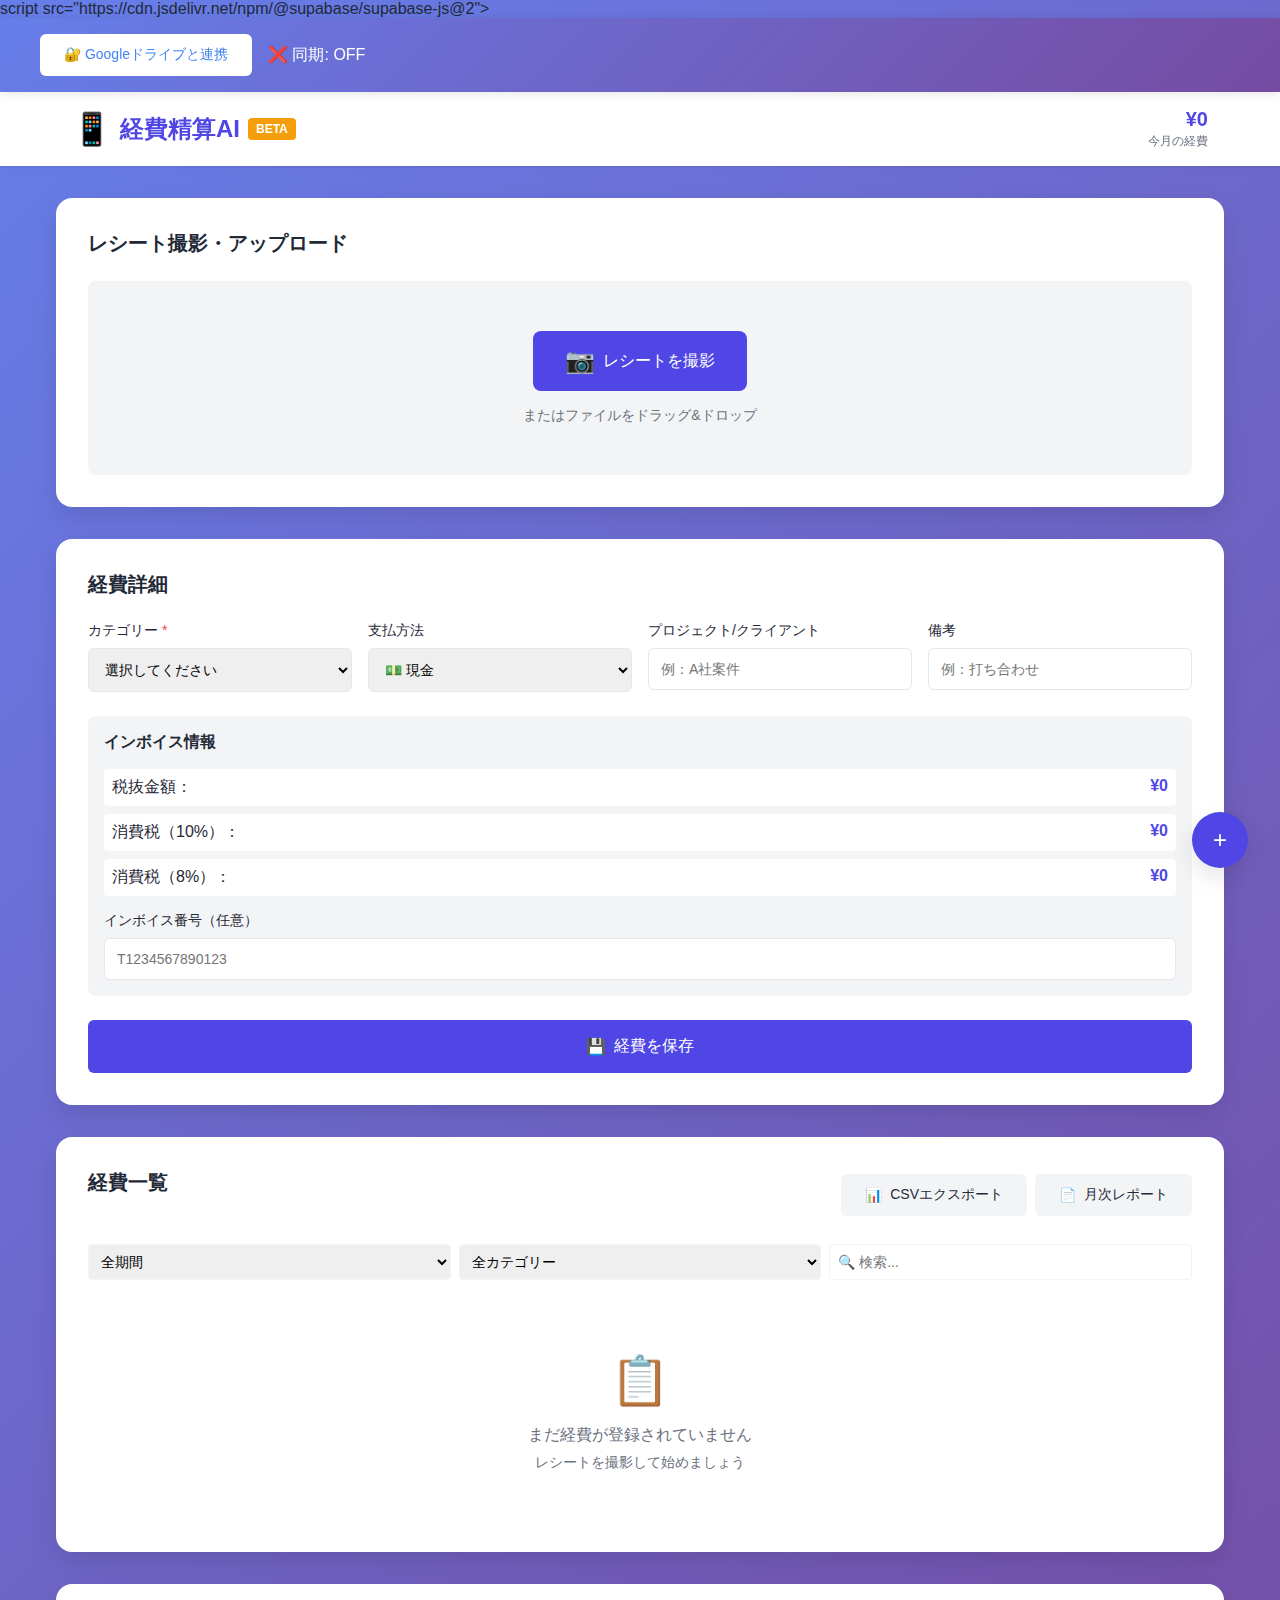
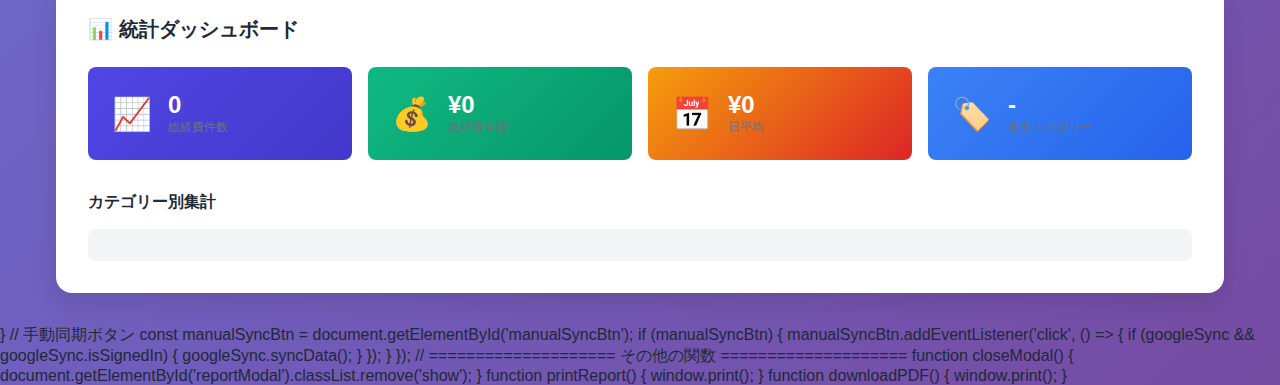
<file: index.html>
<!DOCTYPE html>
<html lang="ja">
<head>
    <meta http-equiv="Content-Security-Policy" content="default-src * 'unsafe-inline' 'unsafe-eval' data: blob:;">
    <meta charset="UTF-8">
    <meta name="viewport" content="width=device-width, initial-scale=1.0">
    <title>経費精算AI - レシート自動読み取り</title>
    <link rel="manifest" href="manifest.json">
    <link rel="icon" href="data:image/svg+xml,<svg xmlns='http://www.w3.org/2000/svg' viewBox='0 0 100 100'><text y='50%' x='50%' text-anchor='middle' font-size='80'>📱</text></svg>">
    <link rel="stylesheet" href="styles.css">
     script src="https://cdn.jsdelivr.net/npm/@supabase/supabase-js@2"></script>
    
    <!-- Google Drive同期用スタイル -->
    <style>
    .sync-container {
        background: linear-gradient(135deg, #667eea 0%, #764ba2 100%);
        padding: 1rem;
        color: white;
        position: sticky;
        top: 0;
        z-index: 1000;
        box-shadow: 0 2px 10px rgba(0,0,0,0.1);
    }
    
    .sync-status-bar {
        max-width: 1200px;
        margin: 0 auto;
        display: flex;
        align-items: center;
        gap: 1rem;
        flex-wrap: wrap;
    }
    
    #googleSignInBtn {
        background: white;
        color: #4285f4;
        border: none;
        padding: 0.75rem 1.5rem;
        border-radius: 0.375rem;
        font-weight: 500;
        cursor: pointer;
    }
    
    .sync-info {
        display: flex;
        align-items: center;
        gap: 1rem;
        flex: 1;
    }
    
    #syncStatus.active { color: #4ade80; }
    
    #syncIndicator.active {
        display: inline-block;
        animation: spin 1s linear infinite;
    }
    
    @keyframes spin {
        from { transform: rotate(0deg); }
        to { transform: rotate(360deg); }
    }
    </style>
</head>
<!-- Google APIs (gapi) を先に読み込む -->
<script src="https://accounts.google.com/gsi/client" async defer></script>
<script>
    // gapiが読み込まれたら初期化
    function handleClientLoad() {
        gapi.load('client:auth2', function() {
            console.log('GAPI client loaded');
        });
    }
</script>
<script src="https://apis.google.com/js/api.js?onload=handleClientLoad"></script>
<body>
    <!-- Google Drive同期バー（最上部） -->
    <div class="sync-container">
        <div class="sync-status-bar">
            <button id="googleSignInBtn" class="btn btn-primary">
                🔐 Googleドライブと連携
            </button>
            <div class="sync-info">
                <span id="syncStatus">❌ 同期: OFF</span>
                <span id="syncIndicator"></span>
                <span id="lastSyncTime"></span>
            </div>
            <button id="manualSyncBtn" class="btn btn-secondary" style="display: none;">
                🔄 今すぐ同期
            </button>
        </div>
    </div>

    <!-- ヘッダー -->
    <header class="app-header">
        <div class="header-content">
            <h1 class="app-title">
                <span class="logo">📱</span>
                <span>経費精算AI</span>
                <span class="badge">BETA</span>
            </h1>
            <div class="header-stats">
                <div class="stat-item">
                    <span class="stat-value" id="monthlyTotal">¥0</span>
                    <span class="stat-label">今月の経費</span>
                </div>
            </div>
        </div>
    </header>

    <!-- メインコンテンツ -->
    <main class="app-main">
        <!-- レシート撮影エリア -->
        <section class="capture-section">
            <div class="capture-card">
                <h2>レシート撮影・アップロード</h2>
                <div class="capture-area" id="captureArea">
                    <input type="file" id="receiptInput" accept="image/*" capture="environment" hidden>
                    <label for="receiptInput" class="capture-button">
                        <span class="camera-icon">📷</span>
                        <span>レシートを撮影</span>
                    </label>
                    <div class="upload-hint">またはファイルをドラッグ&ドロップ</div>
                </div>
                
                <!-- プレビューエリア -->
                <div id="imagePreview" class="image-preview hidden">
                    <img id="previewImg" alt="レシートプレビュー">
                    <div class="ocr-status" id="ocrStatus"></div>
                </div>
                
                <!-- AI解析結果 -->
                <div id="ocrResult" class="ocr-result hidden">
                    <h3>🤖 AI解析結果</h3>
                    <div class="extracted-data">
                        <div class="data-field">
                            <label>店舗名</label>
                            <input type="text" id="storeName" placeholder="自動検出中...">
                        </div>
                        <div class="data-field">
                            <label>日付</label>
                            <input type="date" id="expenseDate">
                        </div>
                        <div class="data-field">
                            <label>金額（税込）</label>
                            <input type="number" id="amount" placeholder="0">
                        </div>
                    </div>
                </div>
            </div>
        </section>

        <!-- 経費入力フォーム -->
        <section class="input-section">
            <div class="expense-form">
                <h2>経費詳細</h2>
                
                <div class="form-grid">
                    <div class="form-group">
                        <label>カテゴリー <span class="required">*</span></label>
                        <select id="category" class="form-control">
                            <option value="">選択してください</option>
                            <option value="交通費">🚃 交通費</option>
                            <option value="会議費">☕ 会議費</option>
                            <option value="接待交際費">🍽️ 接待交際費</option>
                            <option value="消耗品費">📎 消耗品費</option>
                            <option value="通信費">📱 通信費</option>
                            <option value="図書研究費">📚 図書研究費</option>
                            <option value="旅費交通費">✈️ 旅費交通費</option>
                            <option value="その他">📝 その他</option>
                        </select>
                    </div>
                    
                    <div class="form-group">
                        <label>支払方法</label>
                        <select id="paymentMethod" class="form-control">
                            <option value="現金">💵 現金</option>
                            <option value="クレジットカード">💳 クレジットカード</option>
                            <option value="電子マネー">📱 電子マネー</option>
                            <option value="銀行振込">🏦 銀行振込</option>
                        </select>
                    </div>
                    
                    <div class="form-group">
                        <label>プロジェクト/クライアント</label>
                        <input type="text" id="project" class="form-control" placeholder="例：A社案件">
                    </div>
                    
                    <div class="form-group">
                        <label>備考</label>
                        <input type="text" id="memo" class="form-control" placeholder="例：打ち合わせ">
                    </div>
                </div>
                
                <!-- インボイス対応 -->
                <div class="invoice-section">
                    <h3>インボイス情報</h3>
                    <div class="tax-calculation">
                        <div class="tax-row">
                            <span>税抜金額：</span>
                            <span id="taxExcluded">¥0</span>
                        </div>
                        <div class="tax-row">
                            <span>消費税（10%）：</span>
                            <span id="taxAmount">¥0</span>
                        </div>
                        <div class="tax-row">
                            <span>消費税（8%）：</span>
                            <span id="taxAmount8">¥0</span>
                        </div>
                    </div>
                    <div class="form-group">
                        <label>インボイス番号（任意）</label>
                        <input type="text" id="invoiceNumber" class="form-control" placeholder="T1234567890123">
                    </div>
                </div>
                
                <button id="saveExpense" class="btn btn-primary">
                    <span>💾</span> 経費を保存
                </button>
            </div>
        </section>

        <!-- 経費一覧 -->
        <section class="list-section">
            <div class="list-header">
                <h2>経費一覧</h2>
                <div class="list-actions">
                    <button id="exportCSV" class="btn btn-secondary">
                        <span>📊</span> CSVエクスポート
                    </button>
                    <button id="generateReport" class="btn btn-secondary">
                        <span>📄</span> 月次レポート
                    </button>
                </div>
            </div>
            
            <!-- フィルター -->
            <div class="filter-bar">
                <select id="filterMonth" class="filter-control">
                    <option value="">全期間</option>
                </select>
                <select id="filterCategory" class="filter-control">
                    <option value="">全カテゴリー</option>
                </select>
                <input type="text" id="searchBox" class="filter-control" placeholder="🔍 検索...">
            </div>
            
            <!-- 経費リスト -->
            <div id="expenseList" class="expense-list">
                <div class="empty-state">
                    <span class="empty-icon">📋</span>
                    <p>まだ経費が登録されていません</p>
                    <p class="empty-hint">レシートを撮影して始めましょう</p>
                </div>
            </div>
        </section>

        <!-- 統計ダッシュボード -->
        <section class="stats-section">
            <h2>📊 統計ダッシュボード</h2>
            <div class="stats-grid">
                <div class="stat-card">
                    <div class="stat-icon">📈</div>
                    <div class="stat-content">
                        <div class="stat-number" id="totalExpenses">0</div>
                        <div class="stat-label">総経費件数</div>
                    </div>
                </div>
                <div class="stat-card">
                    <div class="stat-icon">💰</div>
                    <div class="stat-content">
                        <div class="stat-number" id="totalAmount">¥0</div>
                        <div class="stat-label">総経費金額</div>
                    </div>
                </div>
                <div class="stat-card">
                    <div class="stat-icon">📅</div>
                    <div class="stat-content">
                        <div class="stat-number" id="avgDaily">¥0</div>
                        <div class="stat-label">日平均</div>
                    </div>
                </div>
                <div class="stat-card">
                    <div class="stat-icon">🏷️</div>
                    <div class="stat-content">
                        <div class="stat-number" id="topCategory">-</div>
                        <div class="stat-label">最多カテゴリー</div>
                    </div>
                </div>
            </div>
            
            <!-- カテゴリー別集計 -->
            <div class="category-breakdown">
                <h3>カテゴリー別集計</h3>
                <div id="categoryChart" class="chart-container"></div>
            </div>
        </section>
    </main>

    <!-- フローティングアクションボタン -->
    <button class="fab" id="quickAddBtn">
        <span>+</span>
    </button>

    <!-- モーダル -->
    <div id="reportModal" class="modal">
        <div class="modal-content">
            <div class="modal-header">
                <h2>月次経費レポート</h2>
                <button class="modal-close" onclick="closeModal()">×</button>
            </div>
            <div id="reportContent" class="report-content">
                <!-- レポート内容がここに生成される -->
            </div>
            <div class="modal-footer">
                <button onclick="printReport()" class="btn btn-primary">印刷</button>
                <button onclick="downloadPDF()" class="btn btn-secondary">PDF保存</button>
            </div>
        </div>
    </div>

    <!-- 通知 -->
    <div id="notification" class="notification"></div>

    <!-- プログレスバー -->
    <div id="progressBar" class="progress-bar hidden">
        <div class="progress-fill"></div>
        <span class="progress-text">処理中...</span>
    </div>

    <!-- スクリプト読み込み（順序重要） -->
    <script src="app.js"></script>
    
    <!-- Google API -->
     <script src="https://accounts.google.com/gsi/client"></script>
    
    <!-- Google Drive同期（インライン版） -->
    <script>
    // ==================== 設定 ====================
    const GOOGLE_CONFIG = {
        CLIENT_ID: '179874464431-tju99rmjcqqurjvooll186ph20l4197b.apps.googleusercontent.com',
        SCOPES: 'https://www.googleapis.com/auth/drive.file'
    };
    
    // ==================== 新しいGoogle認証 ====================
    let accessToken = null;
    
    function initGoogleAuth() {
        const client = google.accounts.oauth2.initTokenClient({
            client_id: GOOGLE_CONFIG.CLIENT_ID,
            scope: GOOGLE_CONFIG.SCOPES,
            callback: (response) => {
                accessToken = response.access_token;
                console.log('認証成功！');
                updateUISignedIn();
                // ここでGoogle Drive APIを使用可能
            },
        });
        
        // ボタンクリック時の処理
        document.getElementById('googleSignInBtn').addEventListener('click', () => {
            if (accessToken === null) {
                // トークンをリクエスト
                client.requestAccessToken();
            } else {
                // ログアウト
                google.accounts.oauth2.revoke(accessToken, () => {
                    accessToken = null;
                    updateUISignedOut();
                    console.log('ログアウトしました');
                });
            }
        });
    }
    
    function updateUISignedIn() {
        document.getElementById('googleSignInBtn').innerHTML = '🔓 Googleアカウント切断';
        document.getElementById('syncStatus').innerHTML = '✅ 同期: ON';
        document.getElementById('syncStatus').classList.add('active');
    }
    
    function updateUISignedOut() {
        document.getElementById('googleSignInBtn').innerHTML = '🔐 Googleドライブと連携';
        document.getElementById('syncStatus').innerHTML = '❌ 同期: OFF';
        document.getElementById('syncStatus').classList.remove('active');
    }
    
    // ページ読み込み時に初期化
    window.addEventListener('load', () => {
        initGoogleAuth();
    });
    
    // その他の関数
    function closeModal() {
        document.getElementById('reportModal').classList.remove('show');
    }
    
    function printReport() {
        window.print();
    }
    
    function downloadPDF() {
        window.print();
    }
</script>
        }
        
        // 手動同期ボタン
        const manualSyncBtn = document.getElementById('manualSyncBtn');
        if (manualSyncBtn) {
            manualSyncBtn.addEventListener('click', () => {
                if (googleSync && googleSync.isSignedIn) {
                    googleSync.syncData();
                }
            });
        }
    });
    
    // ==================== その他の関数 ====================
    function closeModal() {
        document.getElementById('reportModal').classList.remove('show');
    }
    
    function printReport() {
        window.print();
    }
    
    function downloadPDF() {
        window.print();
    }
    </script>
</body>
</html>
</file>
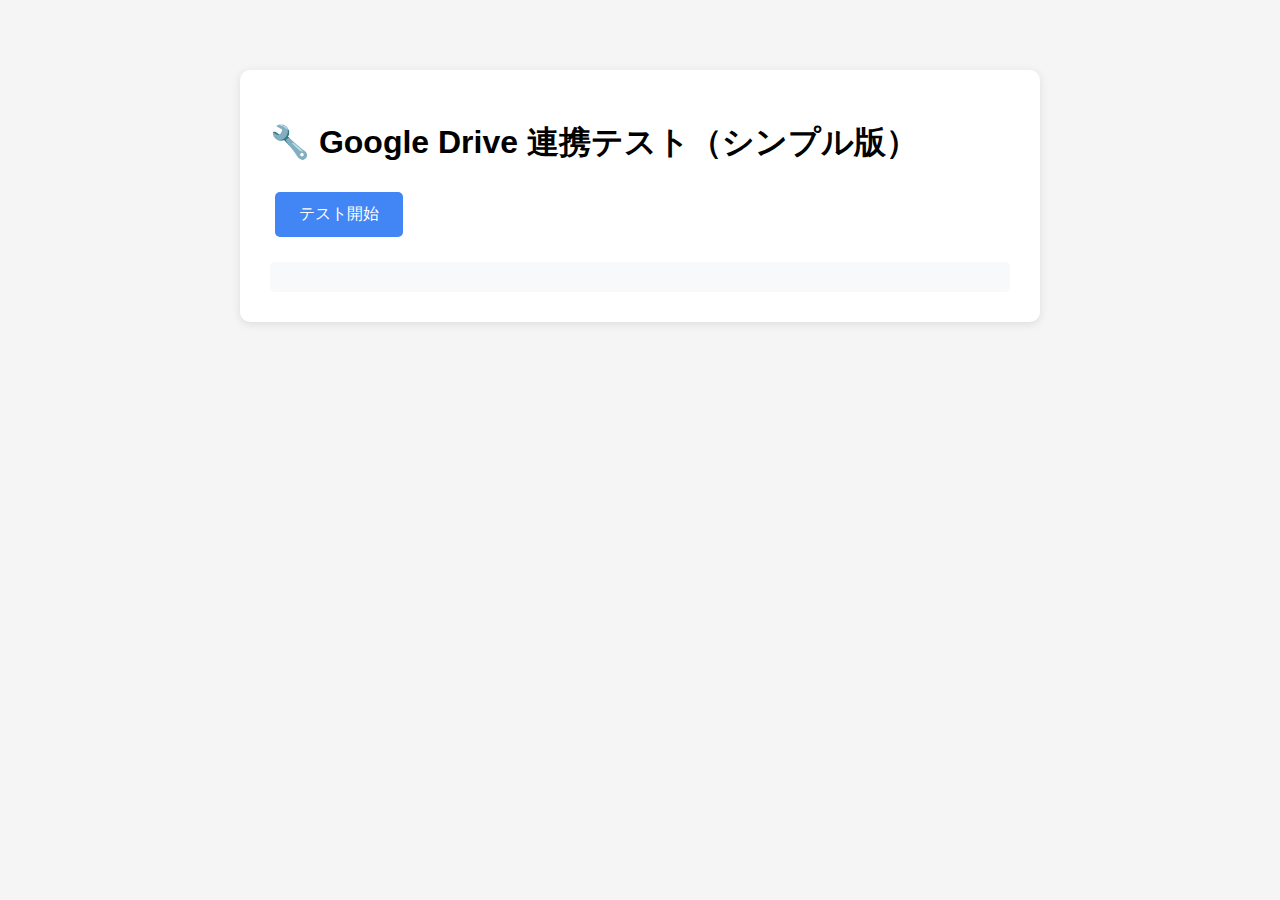
<file: test.html>
<!DOCTYPE html>
<html lang="ja">
<head>
    <meta charset="UTF-8">
    <meta name="viewport" content="width=device-width, initial-scale=1.0">
    <title>シンプルDriveテスト</title>
    <style>
        body {
            font-family: Arial, sans-serif;
            max-width: 800px;
            margin: 50px auto;
            padding: 20px;
            background: #f5f5f5;
        }
        .container {
            background: white;
            padding: 30px;
            border-radius: 10px;
            box-shadow: 0 2px 10px rgba(0,0,0,0.1);
        }
        button {
            background: #4285f4;
            color: white;
            border: none;
            padding: 12px 24px;
            border-radius: 5px;
            cursor: pointer;
            margin: 5px;
            font-size: 16px;
        }
        button:hover {
            background: #357ae8;
        }
        button:disabled {
            background: #ccc;
            cursor: not-allowed;
        }
        #output {
            margin-top: 20px;
            padding: 15px;
            background: #f8f9fa;
            border-radius: 5px;
            white-space: pre-wrap;
            font-family: monospace;
            max-height: 400px;
            overflow-y: auto;
        }
        .success { color: #0f9d58; }
        .error { color: #ea4335; }
        .info { color: #4285f4; }
    </style>
</head>
<body>
    <div class="container">
        <h1>🔧 Google Drive 連携テスト（シンプル版）</h1>
        
        <div>
            <button id="startBtn" onclick="startTest()">テスト開始</button>
            <button id="signOutBtn" onclick="signOut()" style="display:none;">ログアウト</button>
        </div>
        
        <div id="output"></div>
    </div>

    <script>
        // =============================================
        // ここにあなたの認証情報を入力してください
        // =============================================
        const CLIENT_ID = '179874464431-2gkjdolnfd9tbooegigp5upmkme4rbfh.apps.googleusercontent.com';
        const API_KEY = 'AIzaSyC0RxZKGhuL6aE9usKKYzBMT9zu13P_mXw';
        const SCOPES = 'https://www.googleapis.com/auth/drive.file';
        
        let gapiLoaded = false;
        let authInstance = null;
        
        function log(message, type = 'info') {
            const output = document.getElementById('output');
            const time = new Date().toLocaleTimeString();
            const className = type;
            output.innerHTML += `<span class="${className}">[${time}] ${message}</span>\n`;
            console.log(`[${type}] ${message}`);
        }
        
        function startTest() {
            document.getElementById('startBtn').disabled = true;
            log('テスト開始...', 'info');
            
            // CLIENT_IDとAPI_KEYのチェック
            if (CLIENT_ID.includes('あなたの')) {
                log('❌ CLIENT_IDを設定してください！', 'error');
                return;
            }
            if (API_KEY.includes('あなたの')) {
                log('❌ API_KEYを設定してください！', 'error');
                return;
            }
            
            loadGoogleAPI();
        }
        
        function loadGoogleAPI() {
            log('Google APIを読み込み中...', 'info');
            
            const script = document.createElement('script');
            script.src = 'https://apis.google.com/js/api.js';
            script.onload = () => {
                log('✅ Google API読み込み完了', 'success');
                initializeGAPI();
            };
            script.onerror = () => {
                log('❌ Google API読み込み失敗', 'error');
            };
            document.body.appendChild(script);
        }
        
        function initializeGAPI() {
            log('gapi初期化中...', 'info');
            
            gapi.load('client:auth2', () => {
                log('auth2モジュール読み込み完了', 'info');
                
                // Discovery Docsなしで初期化
                gapi.client.init({
                    apiKey: API_KEY,
                    clientId: CLIENT_ID,
                    scope: SCOPES
                }).then(() => {
                    log('✅ gapi.client初期化成功', 'success');
                    
                    authInstance = gapi.auth2.getAuthInstance();
                    
                    // サインイン状態をチェック
                    if (authInstance.isSignedIn.get()) {
                        log('✅ 既にサインイン済み', 'success');
                        onSignIn();
                    } else {
                        log('サインインが必要です', 'info');
                        signIn();
                    }
                    
                }).catch(error => {
                    log('❌ 初期化エラー: ' + JSON.stringify(error), 'error');
                    console.error('詳細エラー:', error);
                });
            });
        }
        
        function signIn() {
            log('サインイン開始...', 'info');
            
            authInstance.signIn().then(() => {
                log('✅ サインイン成功', 'success');
                onSignIn();
            }).catch(error => {
                log('❌ サインインエラー: ' + JSON.stringify(error), 'error');
            });
        }
        
        function onSignIn() {
            const user = authInstance.currentUser.get();
            const profile = user.getBasicProfile();
            log(`ユーザー: ${profile.getEmail()}`, 'success');
            
            document.getElementById('signOutBtn').style.display = 'inline-block';
            
            // アクセストークンを取得
            const authResponse = user.getAuthResponse();
            log('アクセストークン取得済み', 'success');
            
            testDriveAPI(authResponse.access_token);
        }
        
        function testDriveAPI(accessToken) {
            log('\n=== Drive APIテスト開始 ===', 'info');
            
            // シンプルなファイルリスト取得
            fetch('https://www.googleapis.com/drive/v3/files?pageSize=5', {
                headers: {
                    'Authorization': 'Bearer ' + accessToken
                }
            }).then(response => response.json())
            .then(data => {
                log('✅ Drive API応答成功', 'success');
                
                if (data.files && data.files.length > 0) {
                    log(`ファイル数: ${data.files.length}`, 'info');
                    data.files.forEach(file => {
                        log(`  📄 ${file.name}`, 'info');
                    });
                } else {
                    log('ファイルが見つかりません（正常）', 'info');
                }
                
                // テストファイル作成
                createTestFile(accessToken);
                
            }).catch(error => {
                log('❌ Drive APIエラー: ' + error, 'error');
            });
        }
        
        function createTestFile(accessToken) {
            log('\nテストファイル作成中...', 'info');
            
            const metadata = {
                name: 'test_' + Date.now() + '.json',
                mimeType: 'application/json'
            };
            
            const fileContent = {
                test: true,
                timestamp: new Date().toISOString(),
                message: 'Receipt App Test File'
            };
            
            const form = new FormData();
            form.append('metadata', new Blob([JSON.stringify(metadata)], { type: 'application/json' }));
            form.append('file', new Blob([JSON.stringify(fileContent)], { type: 'application/json' }));
            
            fetch('https://www.googleapis.com/upload/drive/v3/files?uploadType=multipart&fields=id,name', {
                method: 'POST',
                headers: {
                    'Authorization': 'Bearer ' + accessToken
                },
                body: form
            }).then(response => response.json())
            .then(data => {
                if (data.id) {
                    log('✅ ファイル作成成功！', 'success');
                    log(`  ファイルID: ${data.id}`, 'success');
                    log(`  ファイル名: ${data.name}`, 'success');
                    log('\n🎉 すべてのテストが成功しました！', 'success');
                } else {
                    log('❌ ファイル作成失敗: ' + JSON.stringify(data), 'error');
                }
            }).catch(error => {
                log('❌ アップロードエラー: ' + error, 'error');
            });
        }
        
        function signOut() {
            if (authInstance) {
                authInstance.signOut().then(() => {
                    log('✅ ログアウトしました', 'success');
                    document.getElementById('signOutBtn').style.display = 'none';
                    document.getElementById('startBtn').disabled = false;
                });
            }
        }
    </script>
</body>
</html>
</file>
<file: styles.css>
/* ==================== リセット・基本設定 ==================== */
* {
    margin: 0;
    padding: 0;
    box-sizing: border-box;
}

:root {
    --primary: #4F46E5;
    --primary-dark: #4338CA;
    --secondary: #10B981;
    --danger: #EF4444;
    --warning: #F59E0B;
    --info: #3B82F6;
    --dark: #1F2937;
    --gray: #6B7280;
    --light: #F3F4F6;
    --white: #FFFFFF;
    --shadow: 0 1px 3px 0 rgba(0, 0, 0, 0.1);
    --shadow-lg: 0 10px 25px rgba(0, 0, 0, 0.1);
}

body {
    font-family: -apple-system, BlinkMacSystemFont, 'Segoe UI', 'Noto Sans JP', sans-serif;
    background: linear-gradient(135deg, #667eea 0%, #764ba2 100%);
    min-height: 100vh;
    color: var(--dark);
}

/* ==================== ヘッダー ==================== */
.app-header {
    background: var(--white);
    box-shadow: var(--shadow);
    position: sticky;
    top: 0;
    z-index: 100;
}

.header-content {
    max-width: 1200px;
    margin: 0 auto;
    padding: 1rem 2rem;
    display: flex;
    justify-content: space-between;
    align-items: center;
}

.app-title {
    display: flex;
    align-items: center;
    gap: 0.5rem;
    font-size: 1.5rem;
    font-weight: bold;
    color: var(--primary);
}

.logo {
    font-size: 2rem;
}

.badge {
    background: var(--warning);
    color: var(--white);
    padding: 0.25rem 0.5rem;
    border-radius: 0.25rem;
    font-size: 0.75rem;
}

.header-stats {
    display: flex;
    gap: 2rem;
}

.stat-item {
    text-align: right;
}

.stat-value {
    font-size: 1.25rem;
    font-weight: bold;
    color: var(--primary);
    display: block;
}

.stat-label {
    font-size: 0.75rem;
    color: var(--gray);
}

/* ==================== メインコンテンツ ==================== */
.app-main {
    max-width: 1200px;
    margin: 2rem auto;
    padding: 0 1rem;
}

/* ==================== カード共通 ==================== */
.capture-card,
.expense-form,
.list-section,
.stats-section {
    background: var(--white);
    border-radius: 1rem;
    padding: 2rem;
    margin-bottom: 2rem;
    box-shadow: var(--shadow-lg);
}

h2 {
    color: var(--dark);
    margin-bottom: 1.5rem;
    font-size: 1.25rem;
    display: flex;
    align-items: center;
    gap: 0.5rem;
}

h3 {
    color: var(--dark);
    margin-bottom: 1rem;
    font-size: 1rem;
}

/* ==================== レシート撮影エリア ==================== */
.capture-area {
    border: 2px dashed var(--light);
    border-radius: 0.5rem;
    padding: 3rem;
    text-align: center;
    transition: all 0.3s;
    background: var(--light);
}

.capture-area.dragover {
    border-color: var(--primary);
    background: rgba(79, 70, 229, 0.05);
}

.capture-button {
    display: inline-flex;
    align-items: center;
    gap: 0.5rem;
    background: var(--primary);
    color: var(--white);
    padding: 1rem 2rem;
    border-radius: 0.5rem;
    cursor: pointer;
    transition: all 0.3s;
    font-size: 1rem;
    font-weight: 500;
}

.capture-button:hover {
    background: var(--primary-dark);
    transform: translateY(-2px);
    box-shadow: var(--shadow-lg);
}

.camera-icon {
    font-size: 1.5rem;
}

.upload-hint {
    margin-top: 1rem;
    color: var(--gray);
    font-size: 0.875rem;
}

/* ==================== プレビューエリア ==================== */
.image-preview {
    margin-top: 1.5rem;
    border-radius: 0.5rem;
    overflow: hidden;
    position: relative;
}

.image-preview img {
    width: 100%;
    max-width: 400px;
    height: auto;
    display: block;
    margin: 0 auto;
    border-radius: 0.5rem;
}

.ocr-status {
    position: absolute;
    top: 1rem;
    right: 1rem;
    background: var(--info);
    color: var(--white);
    padding: 0.5rem 1rem;
    border-radius: 0.25rem;
    font-size: 0.875rem;
    animation: pulse 1.5s infinite;
}

@keyframes pulse {
    0%, 100% { opacity: 1; }
    50% { opacity: 0.7; }
}

/* ==================== OCR結果 ==================== */
.ocr-result {
    margin-top: 1.5rem;
    padding: 1rem;
    background: var(--light);
    border-radius: 0.5rem;
}

.extracted-data {
    display: grid;
    grid-template-columns: repeat(auto-fit, minmax(200px, 1fr));
    gap: 1rem;
}

.data-field label {
    display: block;
    margin-bottom: 0.25rem;
    font-size: 0.875rem;
    color: var(--gray);
}

.data-field input {
    width: 100%;
    padding: 0.5rem;
    border: 1px solid var(--light);
    border-radius: 0.25rem;
    font-size: 0.875rem;
}

/* ==================== フォーム ==================== */
.form-grid {
    display: grid;
    grid-template-columns: repeat(auto-fit, minmax(250px, 1fr));
    gap: 1rem;
    margin-bottom: 1.5rem;
}

.form-group {
    display: flex;
    flex-direction: column;
}

.form-group label {
    margin-bottom: 0.5rem;
    font-size: 0.875rem;
    color: var(--dark);
    font-weight: 500;
}

.required {
    color: var(--danger);
}

.form-control {
    padding: 0.75rem;
    border: 1px solid #E5E7EB;
    border-radius: 0.375rem;
    font-size: 0.875rem;
    transition: all 0.2s;
}

.form-control:focus {
    outline: none;
    border-color: var(--primary);
    box-shadow: 0 0 0 3px rgba(79, 70, 229, 0.1);
}

/* ==================== インボイスセクション ==================== */
.invoice-section {
    background: var(--light);
    padding: 1rem;
    border-radius: 0.5rem;
    margin: 1.5rem 0;
}

.tax-calculation {
    display: grid;
    gap: 0.5rem;
    margin-bottom: 1rem;
}

.tax-row {
    display: flex;
    justify-content: space-between;
    padding: 0.5rem;
    background: var(--white);
    border-radius: 0.25rem;
}

.tax-row span:last-child {
    font-weight: bold;
    color: var(--primary);
}

/* ==================== ボタン ==================== */
.btn {
    display: inline-flex;
    align-items: center;
    gap: 0.5rem;
    padding: 0.75rem 1.5rem;
    border: none;
    border-radius: 0.375rem;
    font-size: 0.875rem;
    font-weight: 500;
    cursor: pointer;
    transition: all 0.2s;
}

.btn-primary {
    background: var(--primary);
    color: var(--white);
}

.btn-primary:hover {
    background: var(--primary-dark);
    transform: translateY(-1px);
    box-shadow: var(--shadow);
}

.btn-secondary {
    background: var(--light);
    color: var(--dark);
}

.btn-secondary:hover {
    background: #E5E7EB;
}

#saveExpense {
    width: 100%;
    justify-content: center;
    font-size: 1rem;
    padding: 1rem;
}

/* ==================== リスト ==================== */
.list-header {
    display: flex;
    justify-content: space-between;
    align-items: center;
    margin-bottom: 1.5rem;
}

.list-actions {
    display: flex;
    gap: 0.5rem;
}

.filter-bar {
    display: flex;
    gap: 0.5rem;
    margin-bottom: 1.5rem;
    flex-wrap: wrap;
}

.filter-control {
    padding: 0.5rem;
    border: 1px solid var(--light);
    border-radius: 0.25rem;
    font-size: 0.875rem;
    flex: 1;
    min-width: 150px;
}

/* ==================== 経費アイテム ==================== */
.expense-item {
    background: var(--white);
    border: 1px solid var(--light);
    border-radius: 0.5rem;
    padding: 1rem;
    margin-bottom: 0.75rem;
    display: flex;
    justify-content: space-between;
    align-items: center;
    transition: all 0.2s;
}

.expense-item:hover {
    box-shadow: var(--shadow);
    transform: translateX(4px);
}

.expense-main {
    flex: 1;
}

.expense-header {
    display: flex;
    align-items: center;
    gap: 0.5rem;
    margin-bottom: 0.5rem;
}

.expense-category {
    background: var(--primary);
    color: var(--white);
    padding: 0.25rem 0.5rem;
    border-radius: 0.25rem;
    font-size: 0.75rem;
}

.expense-amount {
    font-size: 1.25rem;
    font-weight: bold;
    color: var(--dark);
}

.expense-details {
    display: flex;
    gap: 1rem;
    font-size: 0.875rem;
    color: var(--gray);
}

.expense-actions {
    display: flex;
    gap: 0.25rem;
}

.action-btn {
    padding: 0.5rem;
    background: transparent;
    border: none;
    cursor: pointer;
    font-size: 1.25rem;
    transition: all 0.2s;
    border-radius: 0.25rem;
}

.action-btn:hover {
    background: var(--light);
}

/* ==================== 統計 ==================== */
.stats-grid {
    display: grid;
    grid-template-columns: repeat(auto-fit, minmax(200px, 1fr));
    gap: 1rem;
    margin-bottom: 2rem;
}

.stat-card {
    background: linear-gradient(135deg, var(--primary), var(--primary-dark));
    color: var(--white);
    padding: 1.5rem;
    border-radius: 0.5rem;
    display: flex;
    align-items: center;
    gap: 1rem;
}

.stat-card:nth-child(2) {
    background: linear-gradient(135deg, var(--secondary), #059669);
}

.stat-card:nth-child(3) {
    background: linear-gradient(135deg, var(--warning), #DC2626);
}

.stat-card:nth-child(4) {
    background: linear-gradient(135deg, var(--info), #2563EB);
}

.stat-icon {
    font-size: 2rem;
}

.stat-content {
    flex: 1;
}

.stat-number {
    font-size: 1.5rem;
    font-weight: bold;
}

/* ==================== カテゴリーチャート ==================== */
.category-breakdown {
    margin-top: 2rem;
}

.chart-container {
    background: var(--light);
    padding: 1rem;
    border-radius: 0.5rem;
}

.chart-bar {
    display: flex;
    align-items: center;
    margin-bottom: 0.75rem;
}

.chart-label {
    width: 120px;
    font-size: 0.875rem;
    color: var(--dark);
}

.chart-progress {
    flex: 1;
    height: 24px;
    background: #E5E7EB;
    border-radius: 0.25rem;
    overflow: hidden;
    margin: 0 0.5rem;
}

.chart-fill {
    height: 100%;
    background: var(--primary);
    transition: width 0.3s;
}

.chart-value {
    font-size: 0.875rem;
    font-weight: 500;
    color: var(--dark);
    min-width: 80px;
    text-align: right;
}

/* ==================== 空の状態 ==================== */
.empty-state {
    text-align: center;
    padding: 3rem;
    color: var(--gray);
}

.empty-icon {
    font-size: 3rem;
    display: block;
    margin-bottom: 1rem;
}

.empty-hint {
    font-size: 0.875rem;
    margin-top: 0.5rem;
}

/* ==================== FAB ==================== */
.fab {
    position: fixed;
    bottom: 2rem;
    right: 2rem;
    width: 56px;
    height: 56px;
    background: var(--primary);
    color: var(--white);
    border: none;
    border-radius: 50%;
    font-size: 1.5rem;
    cursor: pointer;
    box-shadow: var(--shadow-lg);
    transition: all 0.3s;
    z-index: 99;
}

.fab:hover {
    transform: scale(1.1) rotate(90deg);
    background: var(--primary-dark);
}

/* ==================== モーダル ==================== */
.modal {
    display: none;
    position: fixed;
    top: 0;
    left: 0;
    right: 0;
    bottom: 0;
    background: rgba(0, 0, 0, 0.5);
    z-index: 1000;
    align-items: center;
    justify-content: center;
}

.modal.show {
    display: flex;
}

.modal-content {
    background: var(--white);
    border-radius: 0.5rem;
    width: 90%;
    max-width: 600px;
    max-height: 80vh;
    overflow: hidden;
    display: flex;
    flex-direction: column;
}

.modal-header {
    padding: 1.5rem;
    border-bottom: 1px solid var(--light);
    display: flex;
    justify-content: space-between;
    align-items: center;
}

.modal-close {
    background: none;
    border: none;
    font-size: 1.5rem;
    cursor: pointer;
    color: var(--gray);
}

.report-content {
    padding: 1.5rem;
    overflow-y: auto;
    flex: 1;
}

.modal-footer {
    padding: 1rem 1.5rem;
    border-top: 1px solid var(--light);
    display: flex;
    justify-content: flex-end;
    gap: 0.5rem;
}

/* ==================== 通知 ==================== */
.notification {
    position: fixed;
    top: 1rem;
    right: 1rem;
    padding: 1rem 1.5rem;
    background: var(--white);
    border-radius: 0.5rem;
    box-shadow: var(--shadow-lg);
    transform: translateX(400px);
    transition: transform 0.3s;
    z-index: 2000;
}

.notification.show {
    transform: translateX(0);
}

.notification.success {
    border-left: 4px solid var(--secondary);
}

.notification.error {
    border-left: 4px solid var(--danger);
}

/* ==================== プログレスバー ==================== */
.progress-bar {
    position: fixed;
    top: 0;
    left: 0;
    right: 0;
    height: 4px;
    background: var(--light);
    z-index: 2001;
}

.progress-fill {
    height: 100%;
    background: var(--primary);
    width: 0;
    transition: width 0.3s;
    animation: progress 2s infinite;
}

@keyframes progress {
    0% { width: 0; }
    50% { width: 70%; }
    100% { width: 100%; }
}

.progress-text {
    position: absolute;
    top: 8px;
    left: 50%;
    transform: translateX(-50%);
    background: var(--primary);
    color: var(--white);
    padding: 0.25rem 0.75rem;
    border-radius: 0.25rem;
    font-size: 0.75rem;
}

/* ==================== ユーティリティ ==================== */
.hidden {
    display: none !important;
}

/* ==================== レスポンシブ ==================== */
@media (max-width: 768px) {
    .header-content {
        flex-direction: column;
        gap: 1rem;
        padding: 1rem;
    }
    
    .app-main {
        padding: 0 0.5rem;
    }
    
    .capture-card,
    .expense-form,
    .list-section,
    .stats-section {
        padding: 1rem;
    }
    
    .form-grid {
        grid-template-columns: 1fr;
    }
    
    .stats-grid {
        grid-template-columns: repeat(2, 1fr);
    }
    
    .list-header {
        flex-direction: column;
        gap: 1rem;
        align-items: stretch;
    }
    
    .list-actions {
        flex-direction: column;
    }
    
    .expense-item {
        flex-direction: column;
        align-items: stretch;
    }
    
    .expense-actions {
        margin-top: 1rem;
        justify-content: flex-end;
    }
}

@media (max-width: 480px) {
    .stats-grid {
        grid-template-columns: 1fr;
    }
    
    .filter-bar {
        flex-direction: column;
    }
    
    .filter-control {
        width: 100%;
    }
}

/* ==================== 印刷用スタイル ==================== */
@media print {
    body {
        background: white;
    }
    
    .app-header,
    .fab,
    .capture-section,
    .filter-bar,
    .list-actions {
        display: none !important;
    }
    
    .expense-item {
        page-break-inside: avoid;
    }
}

/* ==================== モバイル最適化 ==================== */
@media (max-width: 768px) {
    /* タップターゲットを44px以上に */
    .btn, 
    .capture-button,
    .action-btn {
        min-height: 44px;
        min-width: 44px;
    }

    /* カメラボタンを画面下部に固定 */
    .capture-button {
        position: fixed;
        bottom: 80px;
        left: 50%;
        transform: translateX(-50%);
        z-index: 100;
        width: 80%;
        max-width: 300px;
        box-shadow: 0 4px 20px rgba(0,0,0,0.3);
    }

    /* 入力フィールドを大きく */
    .form-control {
        font-size: 16px; /* iOS自動ズーム防止 */
        padding: 12px;
    }

    /* スワイプ削除のヒント表示 */
    .expense-item::after {
        content: '← スワイプで削除';
        position: absolute;
        right: 10px;
        top: 50%;
        transform: translateY(-50%);
        color: #ccc;
        font-size: 10px;
        opacity: 0.5;
    }

    /* フローティングアクションボタンを大きく */
    .fab {
        width: 64px;
        height: 64px;
        font-size: 2rem;
    }
}

/* iPhone X以降のノッチ対応 */
@supports (padding: env(safe-area-inset-bottom)) {
    .app-main {
        padding-bottom: env(safe-area-inset-bottom);
    }
    
    .fab {
        bottom: calc(2rem + env(safe-area-inset-bottom));
    }
}

/* ダークモード対応 */
@media (prefers-color-scheme: dark) {
    :root {
        --white: #1a1a1a;
        --dark: #ffffff;
        --light: #2a2a2a;
        /* 他の色も調整 */
    }
}

/* 横向き対応 */
@media (orientation: landscape) and (max-width: 812px) {
    .app-header {
        position: static;
    }
    
    .capture-button {
        position: static;
        margin: 1rem auto;
    }
}
</file>
